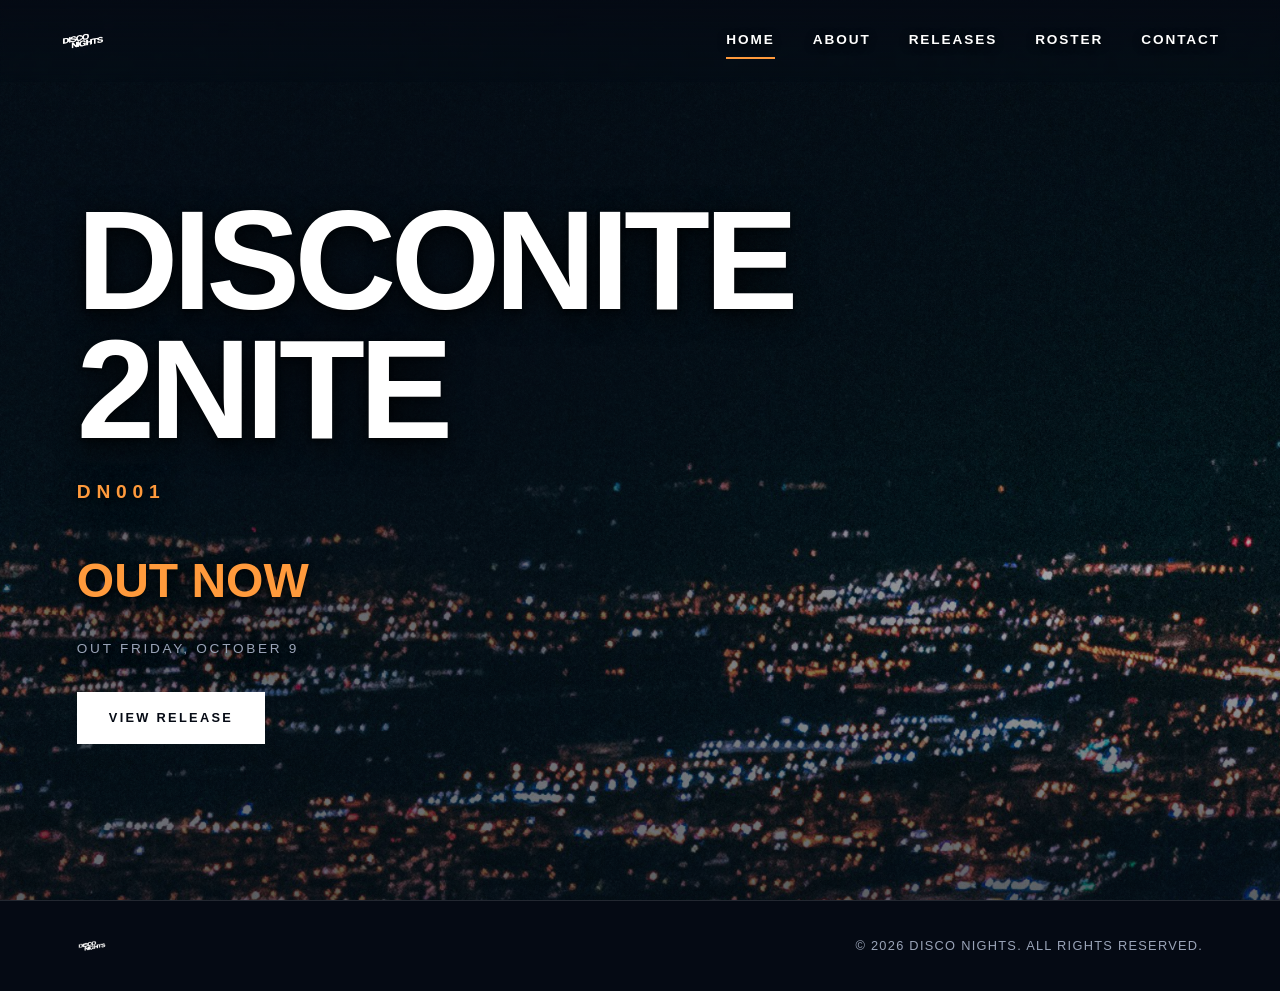
<file: index.html>
<!DOCTYPE html>
<html lang="en">
<head>
  <meta charset="UTF-8">
  <meta name="viewport" content="width=device-width, initial-scale=1">
  <title>Disco Nights | Disco House Record Label</title>
  <meta name="description" content="Disco Nights is a disco house record label. DN001: Disconite – 2Nite, out Friday October 9.">
  <link rel="stylesheet" href="style.css">
</head>
<body>
  <header class="site-header">
    <a class="logo" href="index.html"><img src="images/logo.png" alt="Disco Nights"></a>
    <button class="menu-toggle" aria-label="Menu">&#9776;</button>
    <nav class="nav">
      <a class="active" href="index.html">Home</a>
      <a href="about.html">About</a>
      <a href="releases.html">Releases</a>
      <a href="roster.html">Roster</a>
      <a href="contact.html">Contact</a>
    </nav>
  </header>

  <main>
    <section class="hero">
      <h1 class="hero-title">Disconite<br>2Nite</h1>
      <div class="hero-cat">DN001</div>

      <div class="countdown" aria-label="Countdown to release">
        <div class="unit"><span class="num" data-unit="days">00</span><span class="lbl">Days</span></div>
        <div class="unit"><span class="num" data-unit="hours">00</span><span class="lbl">Hours</span></div>
        <div class="unit"><span class="num" data-unit="mins">00</span><span class="lbl">Mins</span></div>
        <div class="unit"><span class="num" data-unit="secs">00</span><span class="lbl">Secs</span></div>
      </div>
      <p class="release-date">Out Friday, October 9</p>

      <div>
        <a class="btn" href="releases.html">View Release</a>
      </div>
    </section>
  </main>

  <footer class="site-footer">
    <img src="images/logo.png" alt="Disco Nights">
    <span>&copy; 2026 Disco Nights. All rights reserved.</span>
  </footer>

  <script src="script.js"></script>
</body>
</html>
</file>
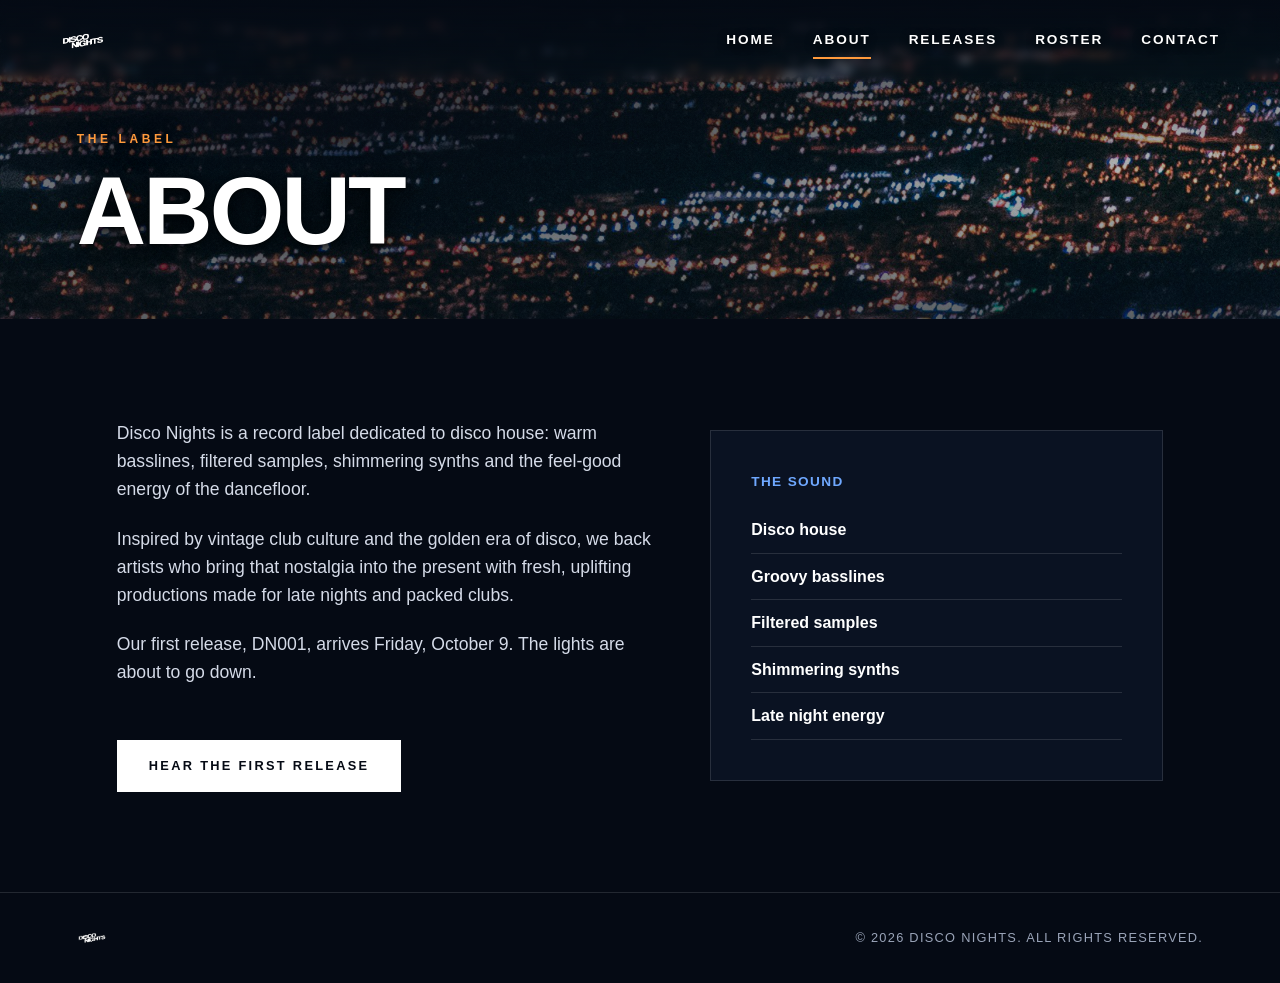
<file: about.html>
<!DOCTYPE html>
<html lang="en">
<head>
  <meta charset="UTF-8">
  <meta name="viewport" content="width=device-width, initial-scale=1">
  <title>About | Disco Nights</title>
  <link rel="stylesheet" href="style.css">
</head>
<body>
  <header class="site-header">
    <a class="logo" href="index.html"><img src="images/logo.png" alt="Disco Nights"></a>
    <button class="menu-toggle" aria-label="Menu">&#9776;</button>
    <nav class="nav">
      <a href="index.html">Home</a>
      <a class="active" href="about.html">About</a>
      <a href="releases.html">Releases</a>
      <a href="roster.html">Roster</a>
      <a href="contact.html">Contact</a>
    </nav>
  </header>

  <main>
    <section class="hero small">
      <span class="eyebrow">The Label</span>
      <h1 class="page-title">About</h1>
    </section>

    <section class="section">
      <div class="about-grid">
        <div class="prose">
          <p>Disco Nights is a record label dedicated to disco house: warm basslines, filtered samples, shimmering synths and the feel-good energy of the dancefloor.</p>
          <p>Inspired by vintage club culture and the golden era of disco, we back artists who bring that nostalgia into the present with fresh, uplifting productions made for late nights and packed clubs.</p>
          <p>Our first release, DN001, arrives Friday, October 9. The lights are about to go down.</p>
          <a class="btn" href="releases.html">Hear the first release</a>
        </div>
        <div class="panel">
          <h3>The Sound</h3>
          <ul>
            <li>Disco house</li>
            <li>Groovy basslines</li>
            <li>Filtered samples</li>
            <li>Shimmering synths</li>
            <li>Late night energy</li>
          </ul>
        </div>
      </div>
    </section>
  </main>

  <footer class="site-footer">
    <img src="images/logo.png" alt="Disco Nights">
    <span>&copy; 2026 Disco Nights. All rights reserved.</span>
  </footer>

  <script src="script.js"></script>
</body>
</html>
</file>
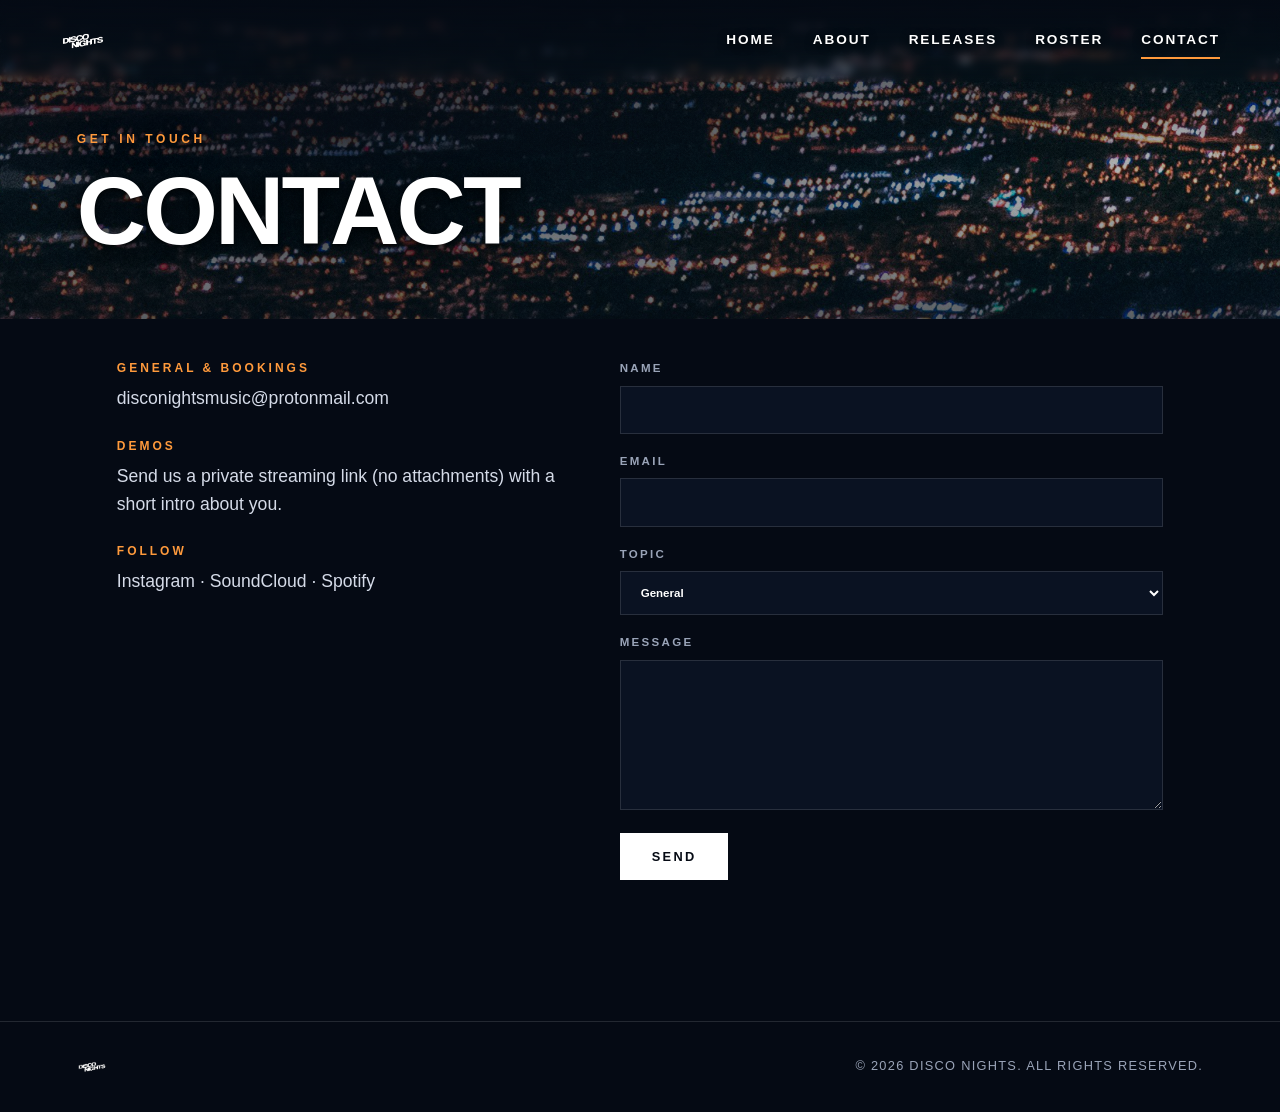
<file: contact.html>
<!DOCTYPE html>
<html lang="en">
<head>
  <meta charset="UTF-8">
  <meta name="viewport" content="width=device-width, initial-scale=1">
  <title>Contact | Disco Nights</title>
  <link rel="stylesheet" href="style.css">
</head>
<body>
  <header class="site-header">
    <a class="logo" href="index.html"><img src="images/logo.png" alt="Disco Nights"></a>
    <button class="menu-toggle" aria-label="Menu">&#9776;</button>
    <nav class="nav">
      <a href="index.html">Home</a>
      <a href="about.html">About</a>
      <a href="releases.html">Releases</a>
      <a href="roster.html">Roster</a>
      <a class="active" href="contact.html">Contact</a>
    </nav>
  </header>

  <main>
    <section class="hero small">
      <span class="eyebrow">Get in touch</span>
      <h1 class="page-title">Contact</h1>
    </section>

    <section class="section" style="padding-top: 0;">
      <div class="contact-grid">
        <div class="contact-info">
          <h3>General &amp; Bookings</h3>
          <a href="mailto:disconightsmusic@protonmail.com">disconightsmusic@protonmail.com</a>
          <h3>Demos</h3>
          <p>Send us a private streaming link (no attachments) with a short intro about you.</p>
          <h3>Follow</h3>
          <p>Instagram &middot; SoundCloud &middot; Spotify</p>
        </div>

        <form id="contact-form">
          <label>Name <input type="text" name="name" required></label>
          <label>Email <input type="email" name="email" required></label>
          <label>Topic
            <select name="topic">
              <option>General</option>
              <option>Demo submission</option>
              <option>Booking</option>
              <option>Press</option>
            </select>
          </label>
          <label>Message <textarea name="message" required></textarea></label>
          <button class="btn" type="submit" style="align-self:flex-start; margin-top:0;">Send</button>
          <p class="form-note" id="form-note"></p>
        </form>
      </div>
    </section>
  </main>

  <footer class="site-footer">
    <img src="images/logo.png" alt="Disco Nights">
    <span>&copy; 2026 Disco Nights. All rights reserved.</span>
  </footer>

  <script src="script.js"></script>
</body>
</html>
</file>
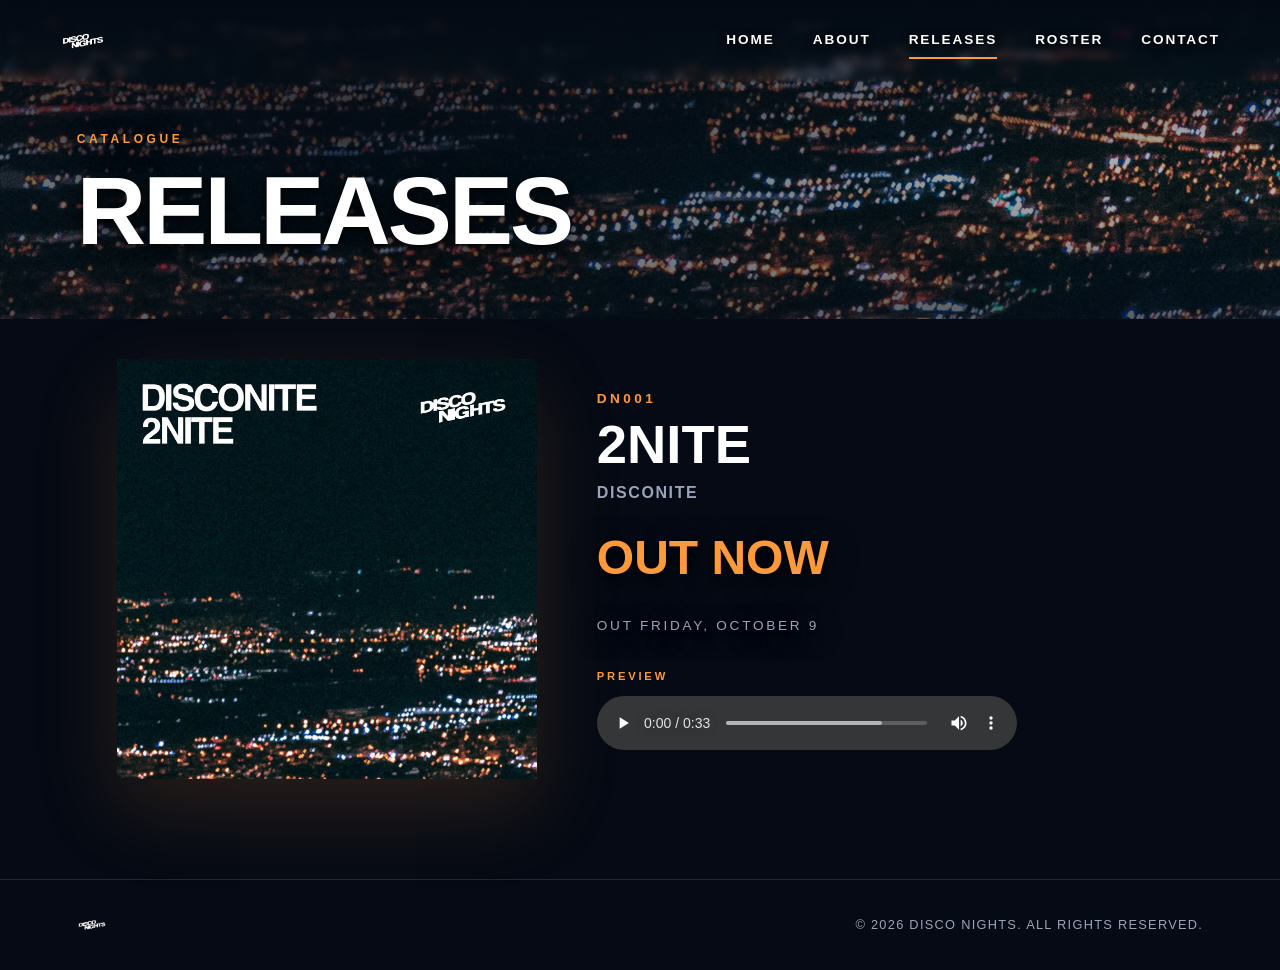
<file: releases.html>
<!DOCTYPE html>
<html lang="en">
<head>
  <meta charset="UTF-8">
  <meta name="viewport" content="width=device-width, initial-scale=1">
  <title>Releases | Disco Nights</title>
  <link rel="stylesheet" href="style.css">
</head>
<body>
  <header class="site-header">
    <a class="logo" href="index.html"><img src="images/logo.png" alt="Disco Nights"></a>
    <button class="menu-toggle" aria-label="Menu">&#9776;</button>
    <nav class="nav">
      <a href="index.html">Home</a>
      <a href="about.html">About</a>
      <a class="active" href="releases.html">Releases</a>
      <a href="roster.html">Roster</a>
      <a href="contact.html">Contact</a>
    </nav>
  </header>

  <main>
    <section class="hero small">
      <span class="eyebrow">Catalogue</span>
      <h1 class="page-title">Releases</h1>
    </section>

    <section class="section" style="padding-top: 0;">
      <article class="release-card">
        <img class="cover" src="images/2nite.png" alt="Disconite – 2Nite cover art">
        <div>
          <div class="cat">DN001</div>
          <h2>2Nite</h2>
          <div class="artist">Disconite</div>

          <div class="countdown small" aria-label="Countdown to release">
            <div class="unit"><span class="num" data-unit="days">00</span><span class="lbl">Days</span></div>
            <div class="unit"><span class="num" data-unit="hours">00</span><span class="lbl">Hours</span></div>
            <div class="unit"><span class="num" data-unit="mins">00</span><span class="lbl">Mins</span></div>
            <div class="unit"><span class="num" data-unit="secs">00</span><span class="lbl">Secs</span></div>
          </div>
          <p class="release-date">Out Friday, October 9</p>

          <div class="snippet">
            <span class="snippet-label">Preview</span>
            <audio controls preload="metadata" src="audio/2nite.mp3">Your browser does not support audio playback.</audio>
          </div>
        </div>
      </article>
    </section>
  </main>

  <footer class="site-footer">
    <img src="images/logo.png" alt="Disco Nights">
    <span>&copy; 2026 Disco Nights. All rights reserved.</span>
  </footer>

  <script src="script.js"></script>
</body>
</html>
</file>
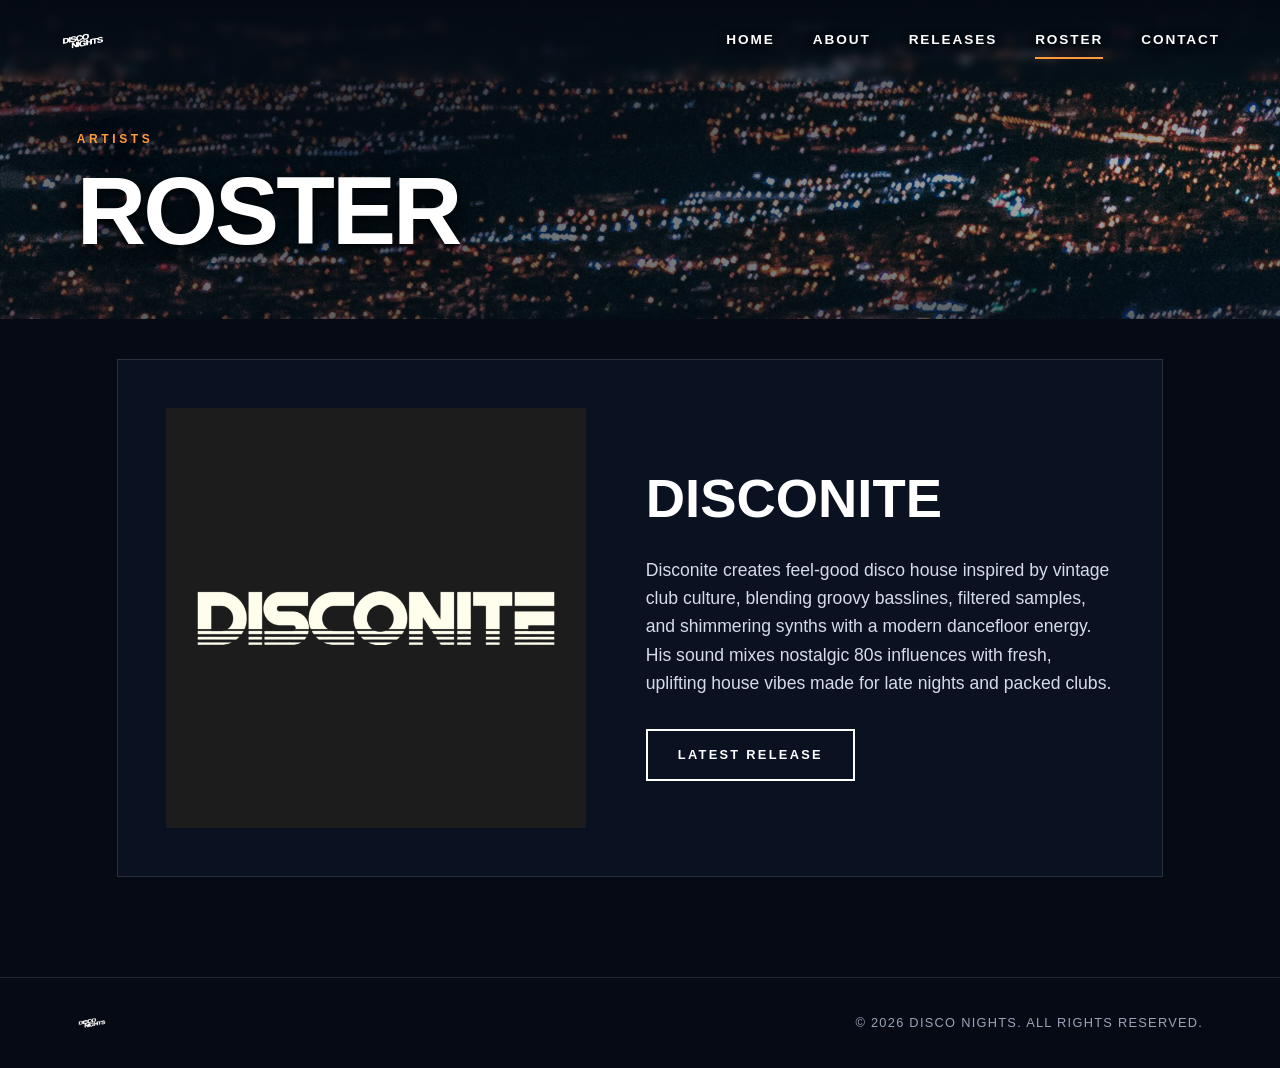
<file: roster.html>
<!DOCTYPE html>
<html lang="en">
<head>
  <meta charset="UTF-8">
  <meta name="viewport" content="width=device-width, initial-scale=1">
  <title>Roster | Disco Nights</title>
  <link rel="stylesheet" href="style.css">
</head>
<body>
  <header class="site-header">
    <a class="logo" href="index.html"><img src="images/logo.png" alt="Disco Nights"></a>
    <button class="menu-toggle" aria-label="Menu">&#9776;</button>
    <nav class="nav">
      <a href="index.html">Home</a>
      <a href="about.html">About</a>
      <a href="releases.html">Releases</a>
      <a class="active" href="roster.html">Roster</a>
      <a href="contact.html">Contact</a>
    </nav>
  </header>

  <main>
    <section class="hero small">
      <span class="eyebrow">Artists</span>
      <h1 class="page-title">Roster</h1>
    </section>

    <section class="section" style="padding-top: 0;">
      <article class="artist-card">
        <div class="logo-box">
          <img src="images/disconite.png" alt="Disconite logo">
        </div>
        <div>
          <h2>Disconite</h2>
          <p>Disconite creates feel-good disco house inspired by vintage club culture, blending groovy basslines, filtered samples, and shimmering synths with a modern dancefloor energy. His sound mixes nostalgic 80s influences with fresh, uplifting house vibes made for late nights and packed clubs.</p>
          <a class="btn ghost" href="releases.html">Latest release</a>
        </div>
      </article>
    </section>
  </main>

  <footer class="site-footer">
    <img src="images/logo.png" alt="Disco Nights">
    <span>&copy; 2026 Disco Nights. All rights reserved.</span>
  </footer>

  <script src="script.js"></script>
</body>
</html>
</file>
<file: style.css>
:root {
  --bg: #050a14;
  --bg-2: #0a1222;
  --fg: #ffffff;
  --muted: #9aa4b8;
  --accent: #ff9a3c;
  --accent-2: #6fa8ff;
  --line: rgba(255, 255, 255, 0.12);
}

* { box-sizing: border-box; margin: 0; padding: 0; }

html { scroll-behavior: smooth; }

body {
  background: var(--bg);
  color: var(--fg);
  font-family: "Helvetica Neue", Helvetica, Arial, sans-serif;
  line-height: 1.6;
  min-height: 100vh;
  display: flex;
  flex-direction: column;
}

a { color: inherit; text-decoration: none; }

/* ---------- Header / nav ---------- */
.site-header {
  position: fixed;
  top: 0; left: 0; right: 0;
  z-index: 50;
  display: flex;
  align-items: center;
  justify-content: space-between;
  padding: 18px clamp(20px, 5vw, 60px);
  background: linear-gradient(to bottom, rgba(5,10,20,0.85), rgba(5,10,20,0));
  backdrop-filter: blur(4px);
}

.logo img { height: 46px; width: auto; display: block; }

.nav { display: flex; gap: clamp(16px, 3vw, 38px); }

.nav a {
  font-weight: 800;
  font-size: 0.85rem;
  letter-spacing: 0.14em;
  text-transform: uppercase;
  padding: 6px 0;
  border-bottom: 2px solid transparent;
  transition: border-color 0.2s, color 0.2s;
}

.nav a:hover { color: var(--accent); }
.nav a.active { border-bottom-color: var(--accent); }

.menu-toggle {
  display: none;
  background: none;
  border: 0;
  color: var(--fg);
  font-size: 1.8rem;
  cursor: pointer;
}

/* ---------- Hero ---------- */
.hero {
  position: relative;
  min-height: 100vh;
  display: flex;
  flex-direction: column;
  justify-content: center;
  padding: 120px clamp(20px, 6vw, 90px) 80px;
  background: var(--bg) url("images/dag9uj0poagl.png") center bottom / cover no-repeat;
  overflow: hidden;
}

.hero::after {
  content: "";
  position: absolute; inset: 0;
  background:
    radial-gradient(ellipse at 25% 40%, rgba(5,10,20,0.75), rgba(5,10,20,0) 65%),
    linear-gradient(to bottom, rgba(5,10,20,0.7), rgba(5,10,20,0.25) 55%, rgba(5,10,20,0.65));
  pointer-events: none;
}

/* Soft shadows so text never clashes with the background */
.hero-title, .page-title, .hero-cat, .eyebrow, .release-date,
.countdown .num, .countdown .lbl, .out-now {
  text-shadow: 0 2px 4px rgba(0,0,0,0.6), 0 6px 28px rgba(0,0,0,0.85);
}

.nav a { text-shadow: 0 2px 8px rgba(0,0,0,0.9); }

/* Audio snippet player */
.snippet { margin-top: 32px; max-width: 420px; }
.snippet .snippet-label {
  display: block;
  font-size: 0.7rem;
  font-weight: 800;
  letter-spacing: 0.25em;
  text-transform: uppercase;
  color: var(--accent);
  margin-bottom: 10px;
}
.snippet audio { width: 100%; display: block; color-scheme: dark; }

.hero > * { position: relative; z-index: 1; }

.hero.small { min-height: 0; padding-top: 130px; padding-bottom: 60px; }

.hero-title {
  font-weight: 900;
  font-size: clamp(3rem, 11vw, 9rem);
  line-height: 0.92;
  letter-spacing: -0.04em;
  text-transform: uppercase;
}

.hero-cat {
  margin-top: 22px;
  font-weight: 800;
  letter-spacing: 0.3em;
  font-size: clamp(0.9rem, 2vw, 1.2rem);
  color: var(--accent);
}

/* ---------- Countdown ---------- */
.countdown {
  display: flex;
  gap: clamp(12px, 3vw, 28px);
  margin-top: 36px;
}

.countdown .unit { text-align: center; min-width: 64px; }

.countdown .num {
  display: block;
  font-weight: 900;
  font-size: clamp(2rem, 6vw, 4rem);
  line-height: 1;
  font-variant-numeric: tabular-nums;
}

.countdown .lbl {
  font-size: 0.7rem;
  letter-spacing: 0.2em;
  text-transform: uppercase;
  color: var(--muted);
}

.countdown.small { margin-top: 14px; gap: 14px; }
.countdown.small .unit { min-width: 44px; }
.countdown.small .num { font-size: 1.6rem; }
.countdown.small .lbl { font-size: 0.6rem; }

.release-date {
  margin-top: 18px;
  font-size: 0.85rem;
  letter-spacing: 0.2em;
  text-transform: uppercase;
  color: var(--muted);
}

.out-now {
  font-weight: 900;
  font-size: clamp(1.6rem, 5vw, 3rem);
  color: var(--accent);
  text-transform: uppercase;
}

/* ---------- Buttons ---------- */
.btn {
  display: inline-block;
  margin-top: 32px;
  padding: 14px 30px;
  background: var(--fg);
  color: var(--bg);
  font-weight: 800;
  font-size: 0.8rem;
  letter-spacing: 0.18em;
  text-transform: uppercase;
  border: 2px solid var(--fg);
  cursor: pointer;
  transition: background 0.2s, color 0.2s;
}

.btn:hover { background: transparent; color: var(--fg); }
.btn.ghost { background: transparent; color: var(--fg); }
.btn.ghost:hover { background: var(--fg); color: var(--bg); }

/* ---------- Sections ---------- */
main { flex: 1; }

.section {
  padding: clamp(50px, 8vw, 100px) clamp(20px, 6vw, 90px);
  max-width: 1200px;
  margin: 0 auto;
}

.page-title {
  font-weight: 900;
  font-size: clamp(2.4rem, 8vw, 6rem);
  letter-spacing: -0.03em;
  text-transform: uppercase;
  line-height: 1;
}

.eyebrow {
  display: block;
  font-size: 0.75rem;
  font-weight: 800;
  letter-spacing: 0.3em;
  text-transform: uppercase;
  color: var(--accent);
  margin-bottom: 14px;
}

.prose p { color: #d5dbe8; font-size: 1.1rem; margin-bottom: 1.2em; max-width: 680px; }

.about-grid {
  display: grid;
  grid-template-columns: 1.2fr 1fr;
  gap: 50px;
  align-items: center;
}

.about-grid .panel {
  border: 1px solid var(--line);
  background: var(--bg-2);
  padding: 40px;
}

.about-grid .panel h3 {
  font-weight: 900;
  text-transform: uppercase;
  letter-spacing: 0.1em;
  font-size: 0.85rem;
  color: var(--accent-2);
  margin-bottom: 14px;
}

.about-grid .panel ul { list-style: none; }
.about-grid .panel li { padding: 10px 0; border-bottom: 1px solid var(--line); font-weight: 700; }

/* ---------- Release card ---------- */
.release-card {
  display: grid;
  grid-template-columns: minmax(240px, 420px) 1fr;
  gap: clamp(24px, 5vw, 60px);
  align-items: center;
  margin-top: 40px;
}

.release-card .cover {
  width: 100%;
  aspect-ratio: 1;
  object-fit: cover;
  display: block;
  box-shadow: 0 30px 80px rgba(255, 154, 60, 0.15);
  background: var(--bg-2);
}

.release-card .cat { color: var(--accent); font-weight: 800; letter-spacing: 0.25em; font-size: 0.85rem; }
.release-card h2 { font-weight: 900; font-size: clamp(2rem, 5vw, 3.4rem); text-transform: uppercase; line-height: 1; margin: 8px 0; }
.release-card .artist { color: var(--muted); font-weight: 700; letter-spacing: 0.1em; text-transform: uppercase; }

/* ---------- Roster ---------- */
.artist-card {
  display: grid;
  grid-template-columns: minmax(240px, 420px) 1fr;
  gap: clamp(24px, 5vw, 60px);
  align-items: center;
  margin-top: 40px;
  padding: clamp(24px, 4vw, 48px);
  background: var(--bg-2);
  border: 1px solid var(--line);
}

.artist-card .logo-box {
  background: #1b1b1b;
  aspect-ratio: 1;
  display: flex;
  align-items: center;
  justify-content: center;
  overflow: hidden;
}

.artist-card .logo-box img { width: 100%; height: 100%; object-fit: contain; display: block; }

.artist-card h2 { font-weight: 900; font-size: clamp(2rem, 5vw, 3.4rem); text-transform: uppercase; margin-bottom: 14px; }
.artist-card p { color: #d5dbe8; font-size: 1.1rem; }

/* ---------- Contact ---------- */
.contact-grid {
  display: grid;
  grid-template-columns: 1fr 1.2fr;
  gap: 50px;
  margin-top: 40px;
}

.contact-info h3 {
  font-size: 0.75rem;
  letter-spacing: 0.25em;
  text-transform: uppercase;
  color: var(--accent);
  margin: 24px 0 6px;
}

.contact-info h3:first-child { margin-top: 0; }
.contact-info a, .contact-info p { color: #d5dbe8; font-size: 1.1rem; }
.contact-info a:hover { color: var(--accent); }

form { display: flex; flex-direction: column; gap: 18px; }

label {
  font-size: 0.72rem;
  font-weight: 800;
  letter-spacing: 0.2em;
  text-transform: uppercase;
  color: var(--muted);
}

input, textarea, select {
  width: 100%;
  margin-top: 8px;
  padding: 14px 16px;
  background: var(--bg-2);
  border: 1px solid var(--line);
  color: var(--fg);
  font: inherit;
  border-radius: 0;
}

input:focus, textarea:focus, select:focus { outline: 2px solid var(--accent); border-color: transparent; }
textarea { min-height: 150px; resize: vertical; }
.form-note { color: var(--accent); font-weight: 700; min-height: 1.4em; }

/* ---------- Footer ---------- */
.site-footer {
  border-top: 1px solid var(--line);
  padding: 30px clamp(20px, 6vw, 90px);
  display: flex;
  flex-wrap: wrap;
  gap: 16px;
  align-items: center;
  justify-content: space-between;
  color: var(--muted);
  font-size: 0.8rem;
  letter-spacing: 0.1em;
  text-transform: uppercase;
}

.site-footer img { height: 30px; }

/* ---------- Responsive ---------- */
@media (max-width: 800px) {
  .menu-toggle { display: block; }

  .nav {
    position: absolute;
    top: 100%; left: 0; right: 0;
    flex-direction: column;
    gap: 0;
    background: rgba(5,10,20,0.97);
    display: none;
    padding: 10px 20px 20px;
  }

  .nav.open { display: flex; }
  .nav a { padding: 14px 0; border-bottom: 1px solid var(--line); }

  .about-grid, .release-card, .artist-card, .contact-grid { grid-template-columns: 1fr; }
}
</file>
